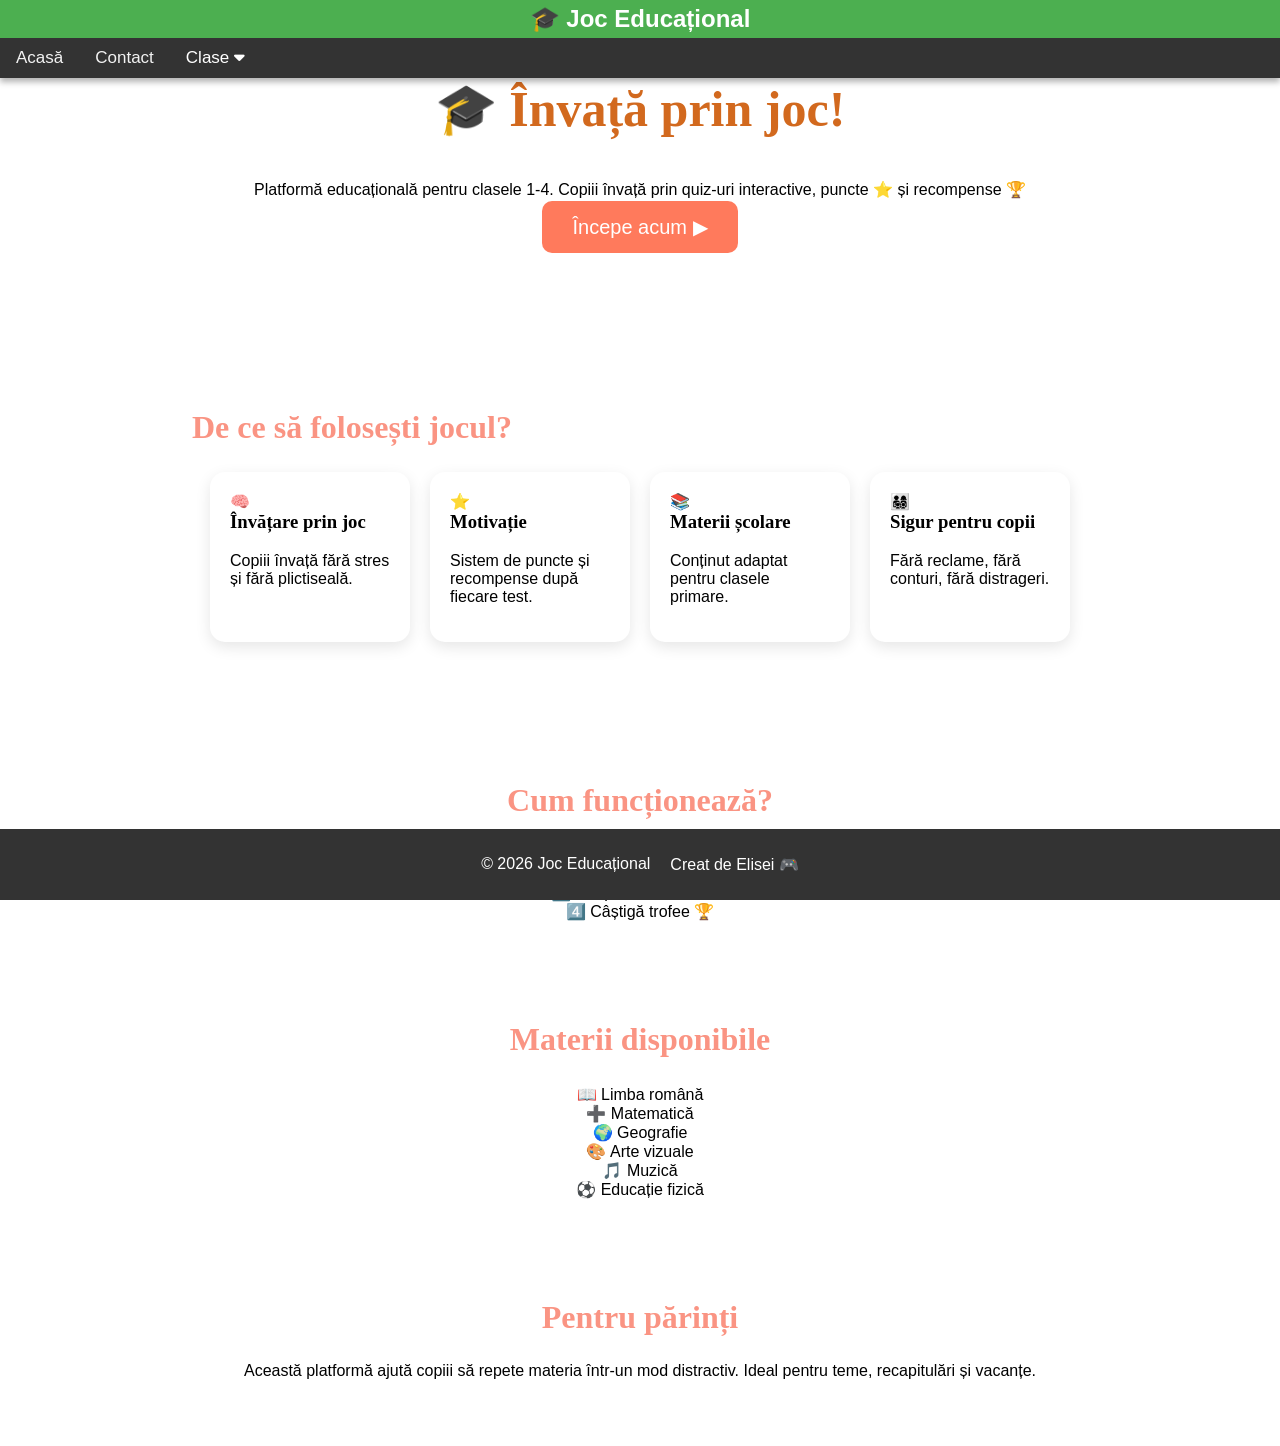
<file: index.html>
<!DOCTYPE html>
<html lang="ro">

<head>
    <meta charset="UTF-8">
    <meta name="viewport" content="width=device-width, initial-scale=1.0">
    <title>Joc Educațional</title>
    <link rel="stylesheet" href="css/style.css">
    <script src="js/js.js" defer></script>
    <script src="js/drop.js"></script>
    <link rel="stylesheet" href="https://cdnjs.cloudflare.com/ajax/libs/font-awesome/6.1.1/css/all.min.css" />
</head>

<body>

    <!-- Header fix -->
    <header id="header">
        <!-- Logo -->
        <div id="logo">
            🎓 <span>Joc Educațional</span>
        </div>

        <!-- Meniu topnav -->
        <div class="topnav" id="myTopnav">
            <a href="index.html">Acasă</a>
            <a href="pages/contact.html">Contact</a>
            <div class="dropdown">
                <button class="dropbtn">Clase
                    <i class="fa fa-caret-down"></i>
                </button>
                <div class="dropdown-content">
                    <a href="pages/clase.html?class=1">Clasa 1</a>
                    <a href="pages/clase.html?class=2">Clasa 2</a>
                    <a href="pages/clase.html?class=3">Clasa 3</a>
                    <a href="pages/clase.html?class=4">Clasa 4</a>
                </div>
            </div>
            <a href="javascript:void(0);" class="icon" onclick="myFunction()">&#9776;</a>
        </div>
    </header>

    <section class="hero">
        <h1>🎓 Învață prin joc!</h1>
        <p>
            Platformă educațională pentru clasele 1-4.
            Copiii învață prin quiz-uri interactive, puncte ⭐ și recompense 🏆
        </p>

        <a href="pages/clase.html?class=1" class="start-main-btn">
            Începe acum ▶
        </a>
    </section>

    <section class="benefits">
        <h2>De ce să folosești jocul?</h2>

        <div class="benefit-cards">
            <div class="card">
                🧠
                <h3>Învățare prin joc</h3>
                <p>Copiii învață fără stres și fără plictiseală.</p>
            </div>

            <div class="card">
                ⭐
                <h3>Motivație</h3>
                <p>Sistem de puncte și recompense după fiecare test.</p>
            </div>

            <div class="card">
                📚
                <h3>Materii școlare</h3>
                <p>Conținut adaptat pentru clasele primare.</p>
            </div>

            <div class="card">
                👨‍👩‍👧‍👦
                <h3>Sigur pentru copii</h3>
                <p>Fără reclame, fără conturi, fără distrageri.</p>
            </div>
        </div>
    </section>

    <section class="steps">
        <h2>Cum funcționează?</h2>

        <div class="step">1️⃣ Alege clasa</div>
        <div class="step">2️⃣ Alege materia</div>
        <div class="step">3️⃣ Răspunde la întrebări</div>
        <div class="step">4️⃣ Câștigă trofee 🏆</div>
    </section>

    <section class="subjects-preview">
        <h2>Materii disponibile</h2>

        <div class="subjects-grid">
            <div>📖 Limba română</div>
            <div>➕ Matematică</div>
            <div>🌍 Geografie</div>
            <div>🎨 Arte vizuale</div>
            <div>🎵 Muzică</div>
            <div>⚽ Educație fizică</div>
        </div>
    </section>

    <section class="parents">
        <h2>Pentru părinți</h2>
        <p>
            Această platformă ajută copiii să repete materia într-un mod distractiv.
            Ideal pentru teme, recapitulări și vacanțe.
        </p>
    </section>

    <footer id="footer">
  <div class="footer-content">
    <p>© 2026 Joc Educațional</p>
    <p>Creat de Elisei 🎮</p>
  </div>
</footer>


</body>

</html>
</file>
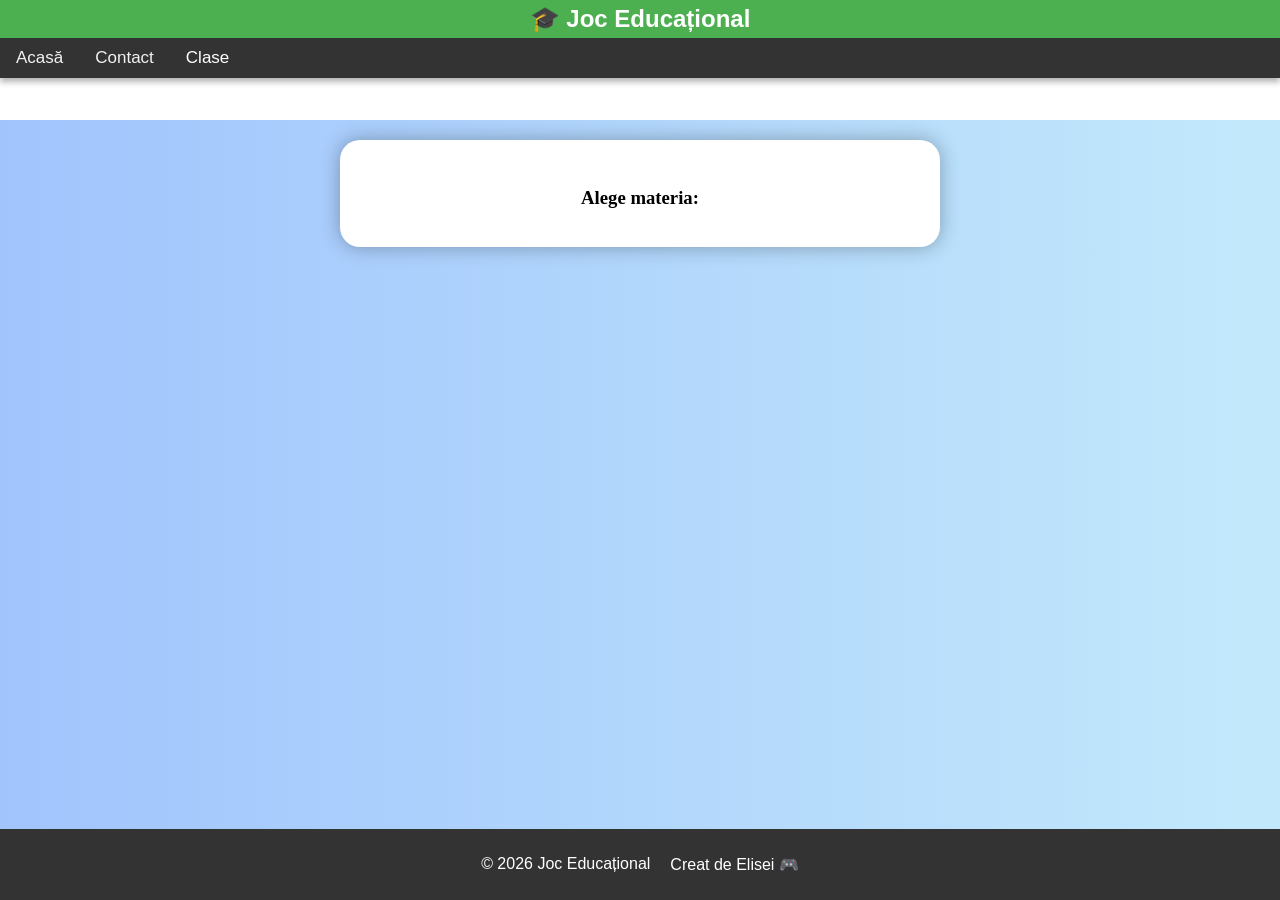
<file: pages/clase.html>
<!DOCTYPE html>
<html lang="ro">

<head>
    <meta charset="UTF-8">
    <meta name="viewport" content="width=device-width, initial-scale=1.0">
    <title>Clase</title>
    <link rel="stylesheet" href="../css/style.css">
    <script src="../js/js.js" defer></script>
    <link rel="stylesheet" href="https://cdnjs.cloudflare.com/ajax/libs/font-awesome/6.1.1/css/all.min.css" />
</head>

<body>

    <header id="header">
        <div id="logo">
            🎓 <span>Joc Educațional</span>
        </div>

        <div class="topnav">
            <a href="../index.html">Acasă</a>
            <a href="contact.html">Contact</a>

            <div class="dropdown">
                <button class="dropbtn">Clase</button>
                <div class="dropdown-content">
                    <a href="clase.html?class=1">Clasa 1</a>
                    <a href="clase.html?class=2">Clasa 2</a>
                    <a href="clase.html?class=3">Clasa 3</a>
                    <a href="clase.html?class=4">Clasa 4</a>
                </div>
            </div>
        </div>
    </header>

    <div id="background">
        <div id="center">

            <!-- Titlu dinamic -->
            <h2 id="title"></h2>

            <!-- Alegere materie -->
            <div id="subject-selection">
                <h3>Alege materia:</h3>
                <div class="buttons" id="subject-buttons"></div>
            </div>

            <!-- Start -->
            <div id="start-button-container" style="display:none;">
                <button id="start-btn">START</button>
            </div>

            <!-- Quiz -->
            <div id="quiz" style="display:none;"></div>

        </div>
    </div>

    <footer id="footer">
  <div class="footer-content">
    <p>© 2026 Joc Educațional</p>
    <p>Creat de Elisei 🎮</p>
  </div>
</footer>


</body>

</html>
</file>
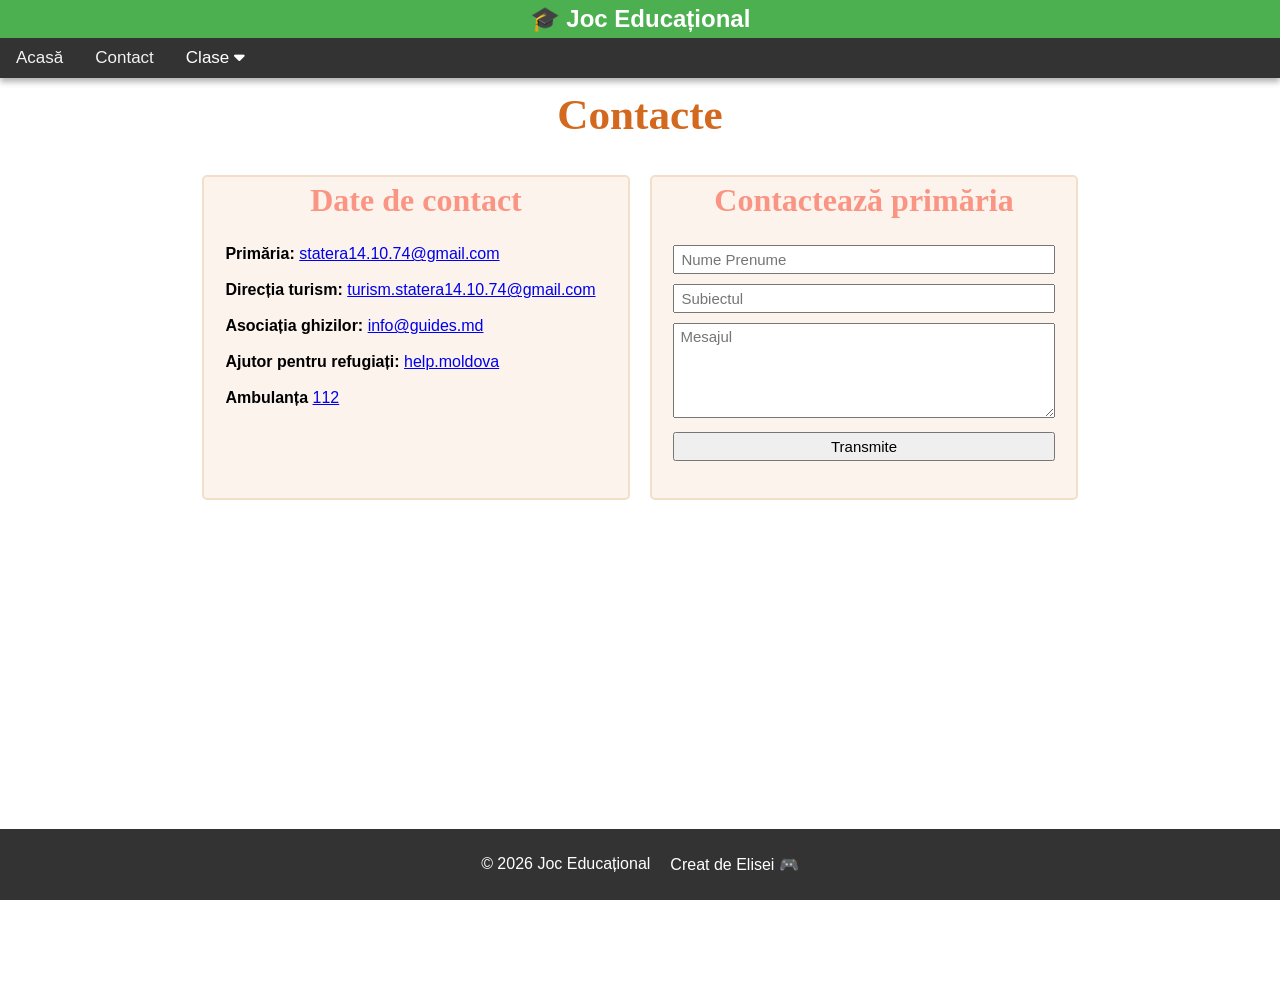
<file: pages/contact.html>
<!DOCTYPE html>
<html lang="ro">

<head>
    <meta charset="UTF-8">
    <meta name="viewport" content="width=device-width, initial-scale=1.0">
    <title>Contact</title>
    <link rel="stylesheet" href="../css/style.css">
    <script src="../js/js.js" defer></script>
    <script src="../js/drop.js" defer></script>
    <link rel="stylesheet" href="https://cdnjs.cloudflare.com/ajax/libs/font-awesome/6.1.1/css/all.min.css" />
</head>

<body>

    <!-- Header fix -->
    <header id="header">
        <!-- Logo -->
        <div id="logo">
            🎓 <span>Joc Educațional</span>
        </div>

        <!-- Meniu topnav -->
        <div class="topnav" id="myTopnav">
            <a href="../index.html">Acasă</a>
            <a href="contact.html">Contact</a>
            <div class="dropdown">
                <button class="dropbtn">Clase
                    <i class="fa fa-caret-down"></i>
                </button>
                <div class="dropdown-content">
                    <a href="clase.html?class=1">Clasa 1</a>
                    <a href="clase.html?class=2">Clasa 2</a>
                    <a href="clase.html?class=3">Clasa 3</a>
                    <a href="clase.html?class=4">Clasa 4</a>
                </div>
            </div>
            <a href="javascript:void(0);" class="icon" onclick="myFunction()">&#9776;</a>
        </div>
    </header>


    <main>
        <section>

            <h1 class="centered">Contacte</h1>
            <div class="row">
                <div class="col-50">
                    <div class="contacte">
                        <h2 class="centered">Date de contact</h2>
                        <b>Primăria:</b>
                        <a href="statera14.10.74@gmail.com">statera14.10.74@gmail.com</a>
                        <br /><br />
                        <b>Direcția turism:</b>
                        <a href="turism.statera14.10.74@gmail.com">turism.statera14.10.74@gmail.com</a>
                        <br /><br />
                        <b>Asociația ghizilor:</b>
                        <a href="info@guides.md">info@guides.md</a>
                        <br /><br />
                        <b>Ajutor pentru refugiați:</b>
                        <a target="_blank" href="https://help.unhcr.org/moldova/ro/">help.moldova</a>
                        <br /><br />
                        <b>Ambulanța</b>
                        <a href="tel:112">112</a>
                        <br /><br />
                    </div>
                </div>
                <div class="col-50">
                    <form class="cform">
                        <h2 class="centered">Contactează primăria</h2>
                        <input type="text" placeholder="Nume Prenume">
                        <input type="text" placeholder="Subiectul">
                        <textarea rows="5" placeholder="Mesajul"></textarea>
                        <input type="submit" value="Transmite">

                    </form>

                </div>
            </div>
            <br />
            <iframe class="harta"
                src="https://www.google.com/maps/embed?pb=!1m18!1m12!1m3!1d2675.255552080268!2d28.296777876283013!3d47.8927388712176!2m3!1f0!2f0!3f0!3m2!1i1024!2i768!4f13.1!3m3!1m2!1s0x40cc85336bc345ab%3A0xdf6bd96641b24908!2sFlore%C5%9Fti%2C%20Moldova!5e0!3m2!1sro!2s!4v1724095535050!5m2!1sro!2s"
                width="600" height="450" style="border:0;" allowfullscreen="" loading="lazy"
                referrerpolicy="no-referrer-when-downgrade">
            </iframe>
        </section>
    </main>

    <footer id="footer">
  <div class="footer-content">
    <p>© 2026 Joc Educațional</p>
    <p>Creat de Elisei 🎮</p>
  </div>
</footer>

</body>

</html>
</file>
<file: css/style.css>
* {
  box-sizing: border-box;
}


/* Body și font */
body,
html {
  margin: 0;
  padding: 0;
  height: 100%;
  font-family: Arial, sans-serif;
}

main {
  min-height: 100vh;
}

/* Header fix sus */
#header {
  position: fixed;
  top: 0;
  left: 0;
  width: 100%;
  background-color: #4CAF50;
  color: white;
  z-index: 100;
  display: flex;
  flex-direction: column;
  align-items: center;
  box-shadow: 0 4px 6px rgba(0, 0, 0, 0.3);
}

/* Logo */
#logo {
  font-size: 24px;
  font-weight: bold;
  padding: 5px 10px;
}

/* Topnav */
.topnav {
  width: 100%;
  background-color: #333;
  overflow: hidden;
}

.topnav a {
  float: left;
  display: block;
  color: #f2f2f2;
  text-align: center;
  padding: 10px 16px;
  text-decoration: none;
  font-size: 17px;
}

.topnav a:hover,
.dropdown:hover .dropbtn {
  background-color: #555;
  color: white;
}

.dropdown {
  float: left;
  overflow: hidden;
}

.dropdown .dropbtn {
  font-size: 17px;
  border: none;
  outline: none;
  color: white;
  padding: 10px 16px;
  background-color: inherit;
  font-family: inherit;
  margin: 0;
  cursor: pointer;
}

.dropdown-content {
  display: none;
  position: absolute;
  background-color: #f9f9f9;
  min-width: 160px;
  box-shadow: 0px 8px 16px rgba(0, 0, 0, 0.2);
  z-index: 101;
}

.dropdown-content a {
  float: none;
  color: black;
  padding: 12px 16px;
  text-decoration: none;
  display: block;
  text-align: left;
}

.dropdown-content a:hover {
  background-color: #ddd;
  color: black;
}

.dropdown:hover .dropdown-content {
  display: block;
}

.topnav .icon {
  display: none;
}

/* hero */


.hero {
  text-align: center;
  padding: 80px 20px;
}

.hero h1 {
  font-size: 50px;
}

.start-main-btn {
  background: #ff7a5c;
  padding: 15px 30px;
  border-radius: 10px;
  color: white;
  text-decoration: none;
  font-size: 20px;
}

.benefit-cards {
  display: flex;
  justify-content: center;
  gap: 20px;
  flex-wrap: wrap;
}

.card {
  background: white;
  padding: 20px;
  border-radius: 15px;
  width: 200px;
  box-shadow: 0 5px 15px rgba(0, 0, 0, 0.1);
}

.steps,
.subjects-preview,
.parents {
  text-align: center;
  padding: 50px 20px;
}

/* contacte */


h1,
h2,
h3,
h4,
h5,
h6 {
  margin-top: 0;
  font-family: "Dancing Script", cursive;
}

h1 {
  font-size: 270%;
  color: chocolate;
}

h2 {
  font-size: 200%;
  color: #fa9483;
}

section {
  padding: 90px 15%;
}

.centered {
  text-align: center;
}


.harta {
  width: 100%;
  height: 40vh;
  border-radius: 5px;
}

.row {
  overflow: auto;
}

[class^="col-"] {
  float: left;
  padding: 0px 10px;
}

.col-50 {
  width: 50%;
}

.contacte,
.cform {
  border: 2px solid #f3deca;
  border-radius: 5px;
  background-color: #f3deca5c;
  padding: 5px 5%;
  height: 325px;
  margin-bottom: 15px;
}

.cform input,
.cform textarea {
  width: 100%;
  font-size: 15px;
  font-family: inherit;
  margin-bottom: 10px;
  padding: 4px 6px;

}

@media (max-width: 800px) {

  section {
    padding: 90px 10px;
  }

  .vframe {
    height: 55vw;
  }

  [class^="col-"] {
    width: 100% !important;
  }
}

@media screen and (max-width: 600px) {

  .topnav a:not(:first-child),
  .dropdown .dropbtn {
    display: none;
  }

  .topnav a.icon {
    float: right;
    display: block;
  }

  .topnav.responsive {
    position: relative;
  }

  .topnav.responsive a.icon {
    position: absolute;
    right: 0;
    top: 0;
  }

  .topnav.responsive a {
    float: none;
    display: block;
    text-align: left;
  }

  .topnav.responsive .dropdown {
    float: none;
  }

  .topnav.responsive .dropdown-content {
    position: relative;
  }

  .topnav.responsive .dropdown .dropbtn {
    display: block;
    width: 100%;
    text-align: left;
  }
}

/* Background joc */
#background {
  position: relative;
  top: 120px;
  bottom: 60px;
  height: calc(100vh - 180px);
  overflow-y: auto;
  padding: 20px;
  background: linear-gradient(to right, #a1c4fd, #c2e9fb);
}

/* Centru alb */
#center {
  position: relative;
  z-index: 10;
  background-color: white;
  width: 80%;
  max-width: 600px;
  padding: 20px;
  margin: auto;
  border-radius: 20px;
  text-align: center;
  box-shadow: 0 0 20px rgba(0, 0, 0, 0.3);
}

/* Butoane */
button {
  padding: 12px 20px;
  margin: 5px;
  font-size: 18px;
  border: none;
  border-radius: 10px;
  cursor: pointer;
  transition: 0.3s;
}

button:hover {
  transform: scale(1.1);
}

/* Quiz buttons */
#quiz button {
  display: block;
  width: 80%;
  margin: 10px auto;
  font-size: 20px;
}

/* Stele și cupă */
.star {
  font-size: 50px;
  animation: pop 0.5s;
}

.sad-star {
  font-size: 50px;
  animation: shake 0.5s;
}

.trophy {
  font-size: 80px;
  margin: 20px;
  animation: bounce 1s infinite alternate;
}

@keyframes pop {
  0% {
    transform: scale(0);
  }

  50% {
    transform: scale(1.3);
  }

  100% {
    transform: scale(1);
  }
}

@keyframes shake {
  0% {
    transform: translateX(0);
  }

  25% {
    transform: translateX(-10px);
  }

  50% {
    transform: translateX(10px);
  }

  75% {
    transform: translateX(-10px);
  }

  100% {
    transform: translateX(0);
  }
}

@keyframes bounce {
  from {
    transform: translateY(0);
  }

  to {
    transform: translateY(-20px);
  }
}

/* Footer jos */
#footer {
  position: fixed; /* rămâne mereu jos */
  bottom: 0;
  left: 0;
  width: 100%;
  background-color: #333;
  color: white;
  text-align: center;
  padding: 10px 0;
  font-size: 16px;
  z-index: 100;
}

/* Conținut footer */
.footer-content {
  display: flex;
  justify-content: center;
  gap: 20px;
  flex-wrap: wrap;
}
</file>
